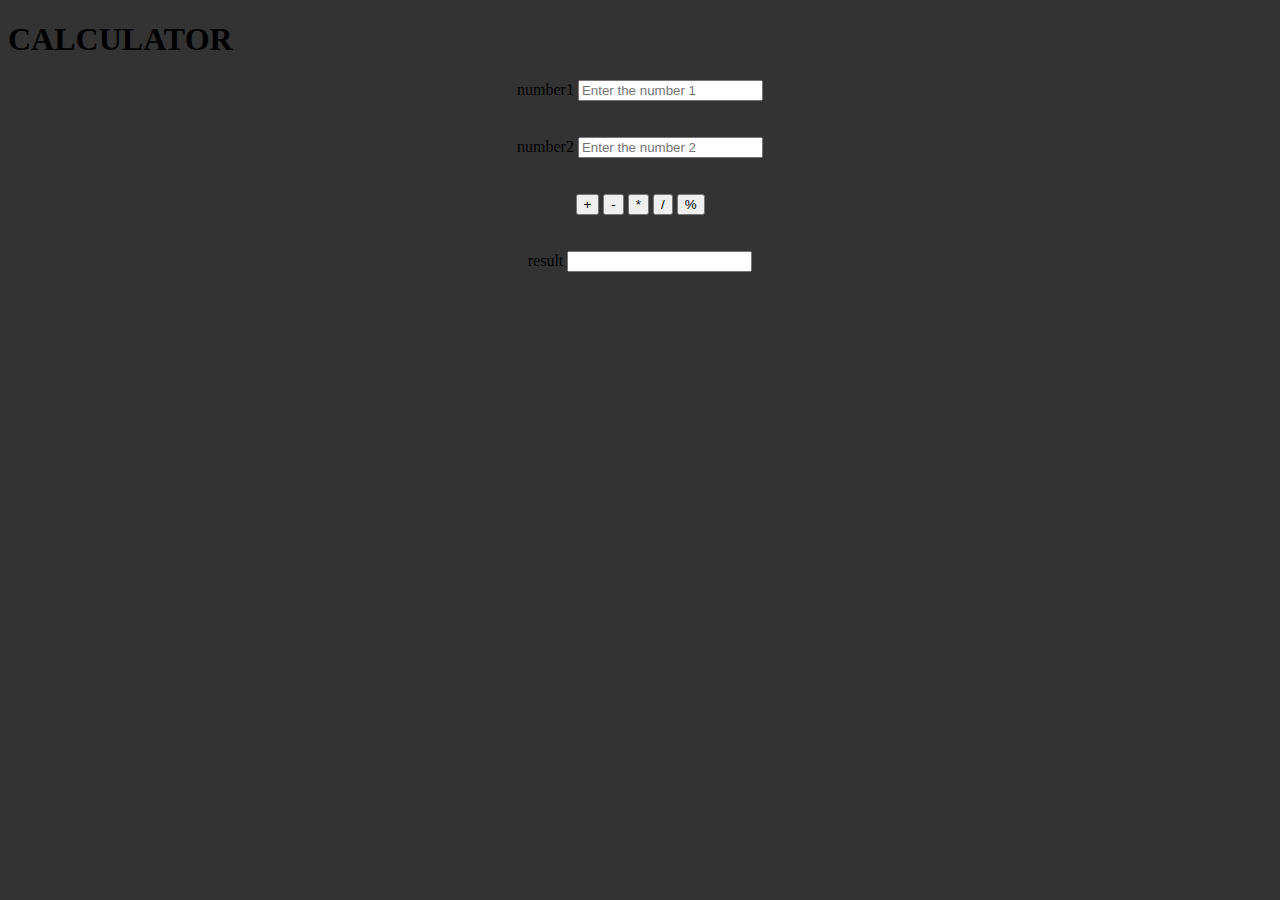
<file: about.html>
<!DOCTYPE html>
<html>
    <body>
    <link rel="stylesheet" href="about.css"/>
    <!-- <ul>
        <li><a href="index.html">Home</a></li>
        <li><a href="login.html">Login</a></li>
        <li><a href="registration.html">Registration</a></li>
        <li><a href="about.html">About</a></li>
    </ul> -->
    <!-- <p>My mother has <span>blue</span> eyes.</p>

    <div class="myDiv">
        <h2>This is a heading in a div element</h2>
        <p>This is some text in a div element.</p>
      </div>
      <video width="320" height="240" controls>
        <source src="c:\Users\hsrut\Downloads\movie.mp4" type="video/mp4">
        <source src="movie.ogg" type="video/ogg">
        Your browser does not support the video tag.
      </video> -->
      <!-- <div>
        <label for="number1" id="number1">number1</label>
        <input type="number"><br><br>
        <label for="number1" id="number2">number2</label>
        <input type="number"><br><br>
        <input type="button" value="+" onclick=add()><br><br>
        <label for="result" id="result">Result</label>
        <input type="number"> -->

      <!-- </div> -->
      <!DOCTYPE html>
<html>

<head>
    <title>java</title>
</head>

<body>
    <h1>CALCULATOR</h1>
    <form>
        <div>
            <label for="number">number1</label>
            <input type="number" name="number" id="number" placeholder="Enter the number 1">
        </div>
        <br><br>
        <div>
            <label for="number1">number2</label>
            <input type="number" name="number1" id="number1" placeholder="Enter the number 2">
        </div>
        <br><br>
        <div>
            <input type="button" value="+" onclick="add()">
            <input type="button" value="-" onclick="sub()">
            <input type="button" value="*" onclick="multiply()">
            <input type="button" value="/" onclick="division()">
            <input type="button" value="%" onclick="remainder()">
        </div>
        <br><br>
        <div>
            <label for="total">result</label>
            <input type="text" name="result" readonly id="result">
        </div>
    </form>
    <script src="script.js"></script>

    <script>
        function add() {
            var number1 = parseFloat(document.getElementById('number').value);
            var number2 = parseFloat(document.getElementById('number1').value);
            var total = number1 + number2;
            document.getElementById('result').value = total;
        }
        function sub() {
            var number1 = parseFloat(document.getElementById('number').value);
            var number2 = parseFloat(document.getElementById('number1').value);
            var total = number1 - number2;
            document.getElementById('result').value = total;
        }
        function multiply() {
            var number1 = parseFloat(document.getElementById('number').value);
            var number2 = parseFloat(document.getElementById('number1').value);
            var total = number1 * number2;
            document.getElementById('result').value = total;
        }
        function division() {
            var number1 = parseFloat(document.getElementById('number').value);
            var number2 = parseFloat(document.getElementById('number1').value);
            var total = number1 / number2;
            document.getElementById('result').value = total;
        }
        function remainder() {
            var number1 = parseFloat(document.getElementById('number').value);
            var number2 = parseFloat(document.getElementById('number1').value);
            var total = number1 % number2;
            document.getElementById('result').value = total;
        }
    </script>
</body>

</html>
      
    </body>
    <script src="script.js"></script>
</html>
</file>
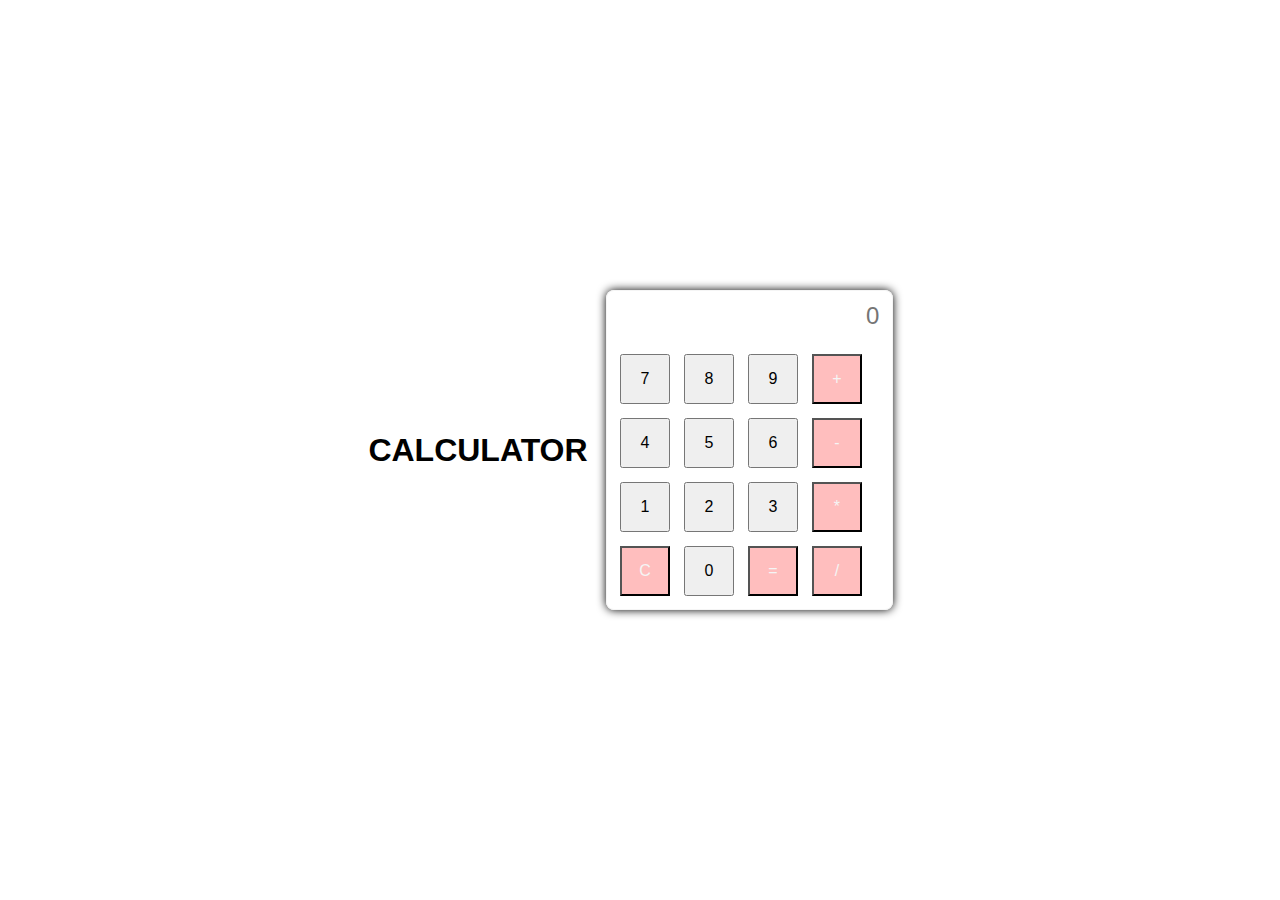
<file: calculator.html>
<!DOCTYPE html>
<html lang="en">
<head>
	<meta charset="UTF-8">
	<meta name="viewport" content="width=device-width, initial-scale=1.0">
	<title>Calculator</title>
	<style>
        h1{text-align:center;}
		body {
            background-image:url(" https://media2.giphy.com/media/fRhSHzQ4NXOdrHIZJd/giphy.gif");
			font-family: 'Arial', sans-serif;
			display: flex;
			justify-content: center;
			align-items: center;
			height: 100vh;
			margin: 0;
		}

		.container {
			text-align: center;
		}

		.cal-box {
            height: 100%;
            width:85%;
			display: inline-block;
			border: 1px solid whitesmoke;
			border-radius: 8px;
			padding: 5px;
			box-shadow: 0 0 10px black;
		}

		#display {
			width: 95%;
		    height: 40px; 
			font-size: 1.5em;
			text-align: right;
            border-radius: 8px;
			padding: 1px;
			box-sizing: border-box;
			border: none;
			outline: none;
			margin-bottom: 10px;
		}


		.button {
			width: 50px;
			height: 50px;
			font-size: 1em;
			margin: 5px;
			cursor: pointer;
		}

		.mathbutton {
			background-color:rgba(255, 0, 0, 0.255);
			color: whitesmoke;
		}

		.clearButton {
			background-color: rgba(255, 0, 0, 0.255);
			color: whitesmoke;
		}
        
	</style>
</head>
<body>
    <h1>CALCULATOR</h1>
	<div class="container">
		<div class="cal-box">
			<form name="calculator">
				<input type="text" id="display" placeholder="0" readonly>
				<br>
				<table>
					<tr>
						<td><input class="button" type="button" value="7" onclick="calculator.display.value +='7'"></td>
						<td><input class="button" type="button" value="8" onclick="calculator.display.value +='8'"></td>
						<td><input class="button" type="button" value="9" onclick="calculator.display.value +='9'"></td>
						<td><input class="button mathbutton" type="button" value="+" onclick="calculator.display.value +='+'"></td>
					</tr>
					<tr>
						<td><input class="button" type="button" value="4" onclick="calculator.display.value +='4'"></td>
						<td><input class="button" type="button" value="5" onclick="calculator.display.value +='5'"></td>
						<td><input class="button" type="button" value="6" onclick="calculator.display.value +='6'"></td>
						<td><input class="button mathbutton" type="button" value="-" onclick="calculator.display.value +='-'"></td>
					</tr>
					<tr>
						<td><input class="button" type="button" value="1" onclick="calculator.display.value +='1'"></td>
						<td><input class="button" type="button" value="2" onclick="calculator.display.value +='2'"></td>
						<td><input class="button" type="button" value="3" onclick="calculator.display.value +='3'"></td>
						<td><input class="button mathbutton" type="button" value="*" onclick="calculator.display.value +='*'"></td>
					</tr>
					<tr>
						<td><input class="button clearButton" type="button" value="C" onclick="calculator.display.value =''"></td>
						<td><input class="button" type="button" value="0" onclick="calculator.display.value +='0'"></td>
						<td><input class="button mathbutton" type="button" value="=" onclick="calculator.display.value =eval(calculator.display.value)"></td>
						<td><input class="button mathbutton" type="button" value="/" onclick="calculator.display.value +='/'"></td>
					</tr>
				</table>
			</form>
		</div>
	</div>
</body>
</html>
</file>
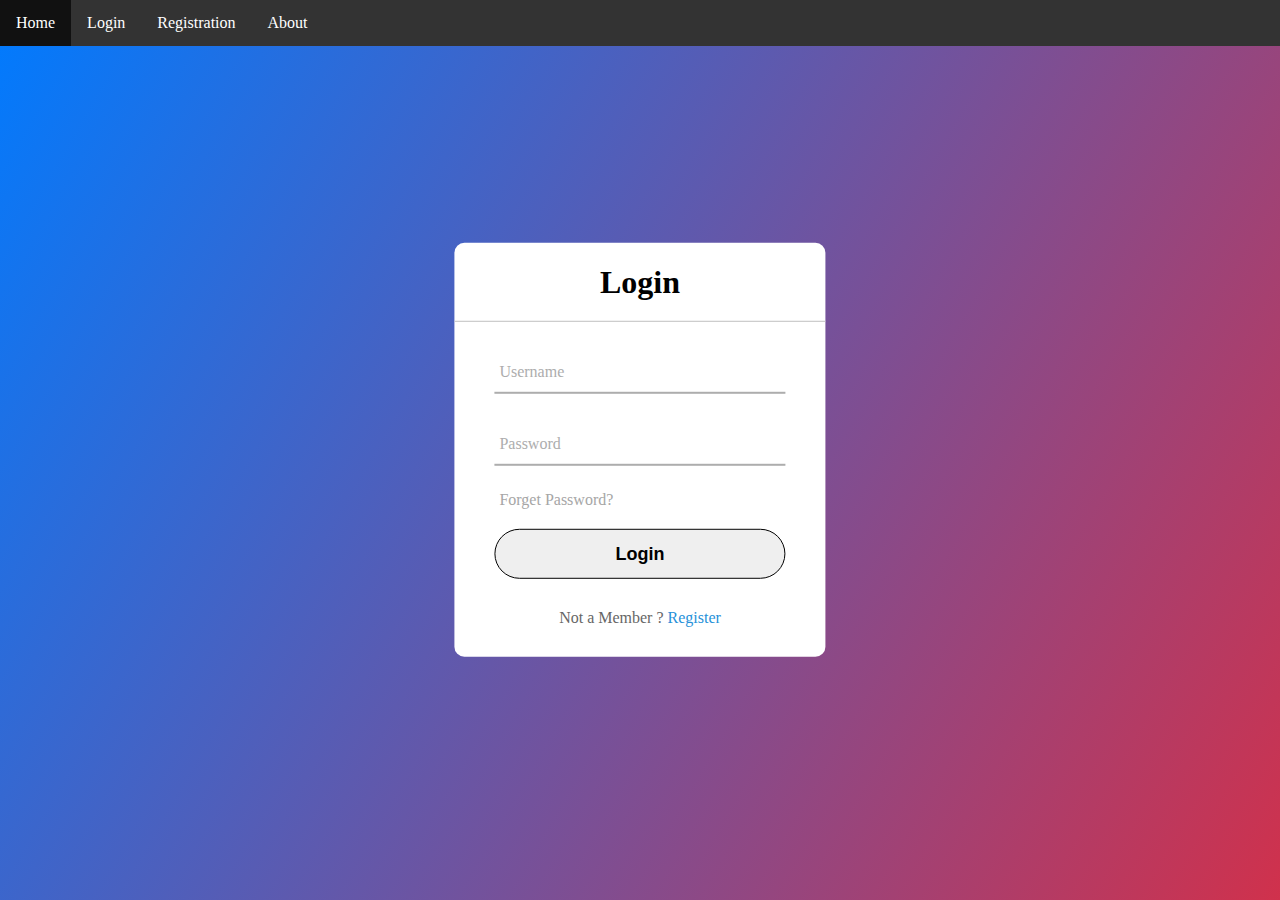
<file: login.html>
<!DOCTYPE html>
<html lang="en">
  <head>
    <ul>
      <li><a href="index.html ">Home</a></li>
      <li><a href="login.html">Login</a></li>
      <li><a href="registration.html">Registration</a></li>
      <li><a href="about.html">About</a></li>
  </ul>
    <title>Home</title>
    <meta charset="UTF-8" />
    <meta name="viewport" content="width=device-width" />
    <link rel="stylesheet" href="style1.css" />
  </head>
  <body>
    <div class="container">
      <div class="center">
          <h1>Login</h1>
          <form action="" method="POST">
              <div class="txt_field">
                  <input type="text" name="text" required>
                  <label>Username</label>
              </div>
              <div class="txt_field">
                  <input type="password" name="password" required>
                  <label>Password</label>
              </div>
              <div class="pass">Forget Password?</div>
              <input name="submit" type="Submit" value="Login">
              <div class="signup_link">
                  Not a Member ? <a href="registration.html">Register</a>
              </div>
          </form>
      </div>
    </div>
  </body>
</html>
</file>
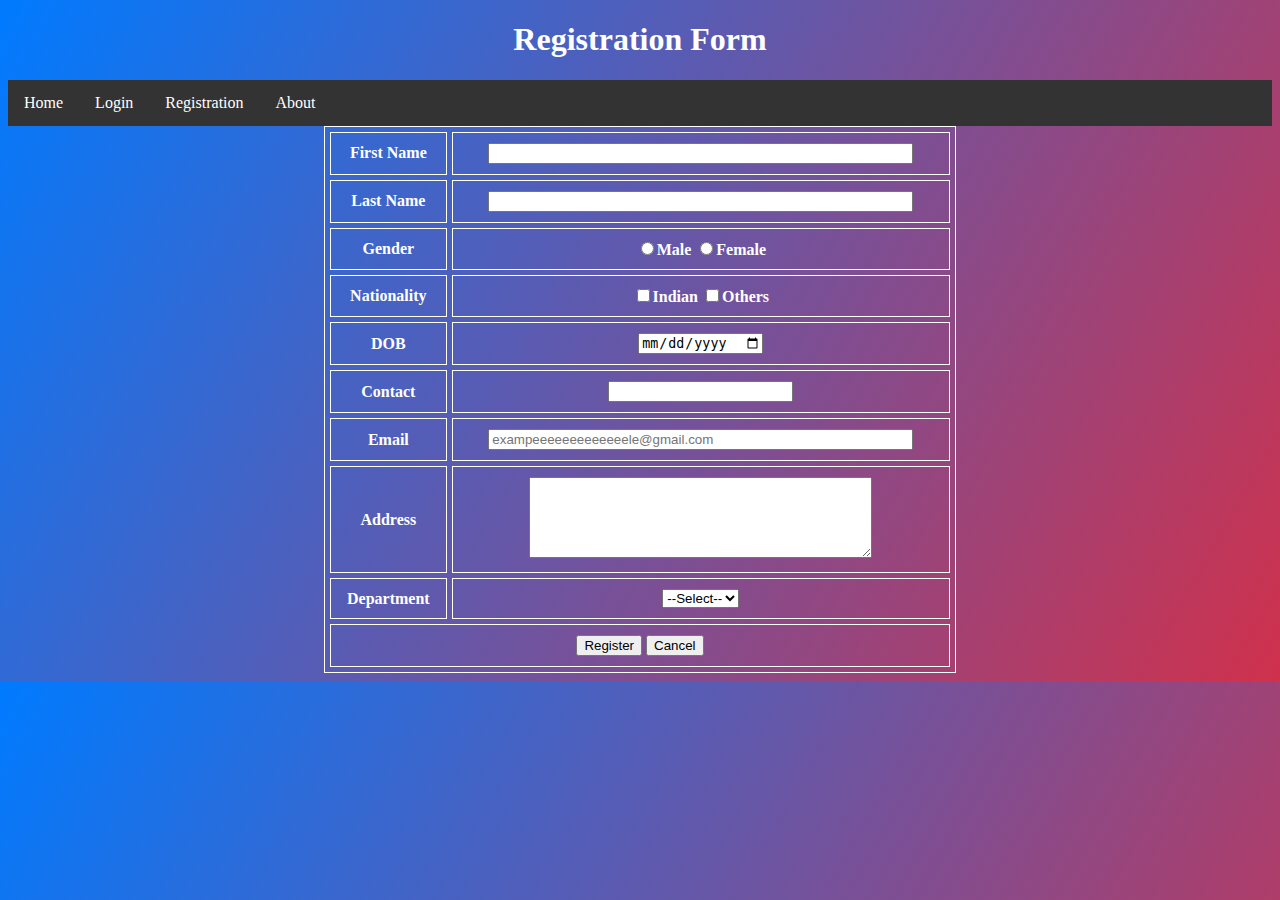
<file: registration.html>
<!DOCTYPE html>
<html>
    <link rel="stylesheet" type="text/css" href="style2.css">
    <title>Registeration Page</title>
    <h1 align="center">Registration Form</h1>
    <ul>
        <li><a href="index.html">Home</a></li>
        <li><a href="login.html">Login</a></li>
        <li><a href="registration.html">Registration</a></li>
        <li><a href="about.html">About</a></li>
    </ul>
    <table align="center" width="50%" cellspacing="5" cellpadding="10">
        <tr>
            <th><label for="First Name">First Name</label></th>
            <th><input type="text" id="fname" name="fname" size="50"></th>
        </tr>
        <tr>
            <th><label for="Last Name" >Last Name</label></th>
            <th><input type="text" id="fname" name="fname" size="50"></th>
        </tr>
        <tr>
            <th><label for="gender">Gender</label></th>
            <th><div>
                <input type="radio" name="gender" id="" value="male" size="50">Male
                <input type="radio" name="gender" id="" value="female" size="50">Female</div></th>
        </tr>
        <tr>
            <th><label for="Nationality">Nationality</label></th>
            <th><div>
                <input type="checkbox" name="Nationality" id="Indian" value="Indian" size="50">Indian
                <input type="checkbox" name="Nationality" id="Others" value="Others" size="50">Others
            </div></th> 
        </tr> 
        <tr>
            <th><label for="DOB">DOB</label></th>
            <th><input type = "date" size="50"> </th>
        </tr>     
        <tr>
            <th><label for="Contact">Contact</label></th>
            <th><input type="number" id="Contact" name="Contact" size="50"></th>
        </tr>
        <tr>
            <th><label for="Email">Email</label></th>
            <th><input type="email" id="Email" name="Email" placeholder="exampeeeeeeeeeeeeele@gmail.com" size="50"></th>
        </tr>
        <tr>
            <th><label for="Address">Address</label></th>
            <th><textarea cols="40" rows="5" value="Address" size="50">  
            </textarea></th>
        </tr>
        <tr>
        <th><label>Department</label></th>  
        <th><select>  
            <option value="Course">--Select--</option>  
            <option value="BCA">BCA</option>  
            <option value="BBA">BBA</option>  
            <option value="B.Tech">B.Tech</option>  
            <option value="MBA">MBA</option>  
            <option value="MCA">MCA</option>  
            <option value="M.Tech">M.Tech</option>  
            </select>
        </th>
        </tr> 
        <tr>
        <th colspan="2"><input type="button" value="Register"/>
        <input type="button" value="Cancel"/></th>
        </tr>


    </table>
</html>
</file>
<file: about.css>
span{
    color:brown;
    
}
Div{
    border: 20 grey;
    /* background-color: rgb(232, 138, 242); */
    text-align: center;
    margin: 20 grey;

}

body {
  background-color: #333;
  background-size:cover;
  background-attachment:fixed
}
image{
    z-index: -1;
}
ul {
    list-style-type: none;
    margin: 0;
    padding: 0;
    overflow: hidden;
    background-color: #333;
  }
  
  li {
    float: left;
  }
  
  li a {
    display: block;
    color: white;
    text-align: center;
    padding: 14px 16px;
    text-decoration: none;
  }
  
  li a:hover {
    background-color: #111;}
</file>
<file: style1.css>
body{
    margin: 0;
    padding: 0;
    font-family: Roboto;
    background-repeat: no-repeat;
    background-size: cover;
    background: linear-gradient(120deg, #007bff, #d0314c);
    height: 100vh;
    overflow: hidden;
  }
  
  .center{
    position: absolute;
    top: 50%;
    left: 50%;
    transform: translate(-50%, -50%);
    width: 29vw;
    background: white;
    border-radius: 10px;
  }
  
  .center h1{
    text-align: center;
    padding: 0 0 20px 0;
    border-bottom: 1px solid silver;
  }
  
  .center form{
    padding: 0 40px;
    box-sizing: border-box;
  }
  
  form .txt_field{
    position: relative;
    border-bottom: 2px solid #adadad;
    margin: 30px 0;
  }
  
  .txt_field input{
    width: 100%;
    padding: 0 5px;
    height: 40px;
    font-size: 16px;
    border: none;
    background: none;
    outline: none;
  }
  
  .txt_field label{
    position: absolute;
    top: 50%;
    left: 5px;
    color: #adadad;
    transform: translateY(-50%);
    font-size: 16px;
    pointer-events: none;
  }
  
  .txt_field span::before{
    content: '';
    position: absolute;
    top: 40px;
    left: 0;
    width: 0px;
    height: 2px;
    background: #2691d9;
    transition: .5s;
  }
  
  .txt_field input:focus ~ label,
  .txt_field input:valid ~ label{
    top: -5px;
    color: #2691d9;
  }
  
  .txt_field input:focus ~ span::before,
  .txt_field input:Valid ~ span::before{
    width: 100%;
  }
  
  .pass{
    margin: -5px 0 20px 5px;
    color: #a6a6a6;
    cursor: pointer;
  }
  
  .pass:hover{
    text-decoration: underline;
  }
  
  input[type="Submit"]{
    width: 100%;
    height: 50px;
    border: 1px solid;
    border-radius: 25px;
    font-size: 18px;
    font-weight: 700;
    cursor: pointer;
  
  }
  
  input[type="Submit"]:hover{
    background: #2691d9;
    color: #e9f4fb;
    transition: .5s;
  }
  
  .signup_link{
    margin: 30px 0;
    text-align: center;
    font-size: 16px;
    color: #666666;
  }
  
  .signup_link a{
    color: #2691d9;
    text-decoration: none;
  }
  ul {
    list-style-type: none;
    margin: 0;
    padding: 0;
    overflow: hidden;
    background-color: #333;
  }
  
  li {
    float: left;
  }
  
  li a {
    display: block;
    color: white;
    text-align: center;
    padding: 14px 16px;
    text-decoration: none;
  }
  
  li a:hover {
    background-color: #111;}
</file>
<file: style2.css>
table, th, td {
    border: 1px solid white;
    color: white;
  }
  table.center {
    margin-left: auto;
    margin-right: auto;
  }
body{
  background: linear-gradient(120deg, #007bff, #d0314c);
}
h1{
  font-family:inherit;
  color: white;
}
ul {
  list-style-type: none;
  margin: 0;
  padding: 0;
  overflow: hidden;
  background-color: #333;
}

li {
  float: left;
}

li a {
  display: block;
  color: white;
  text-align: center;
  padding: 14px 16px;
  text-decoration: none;
}

li a:hover {
  background-color: #111;}
</file>
